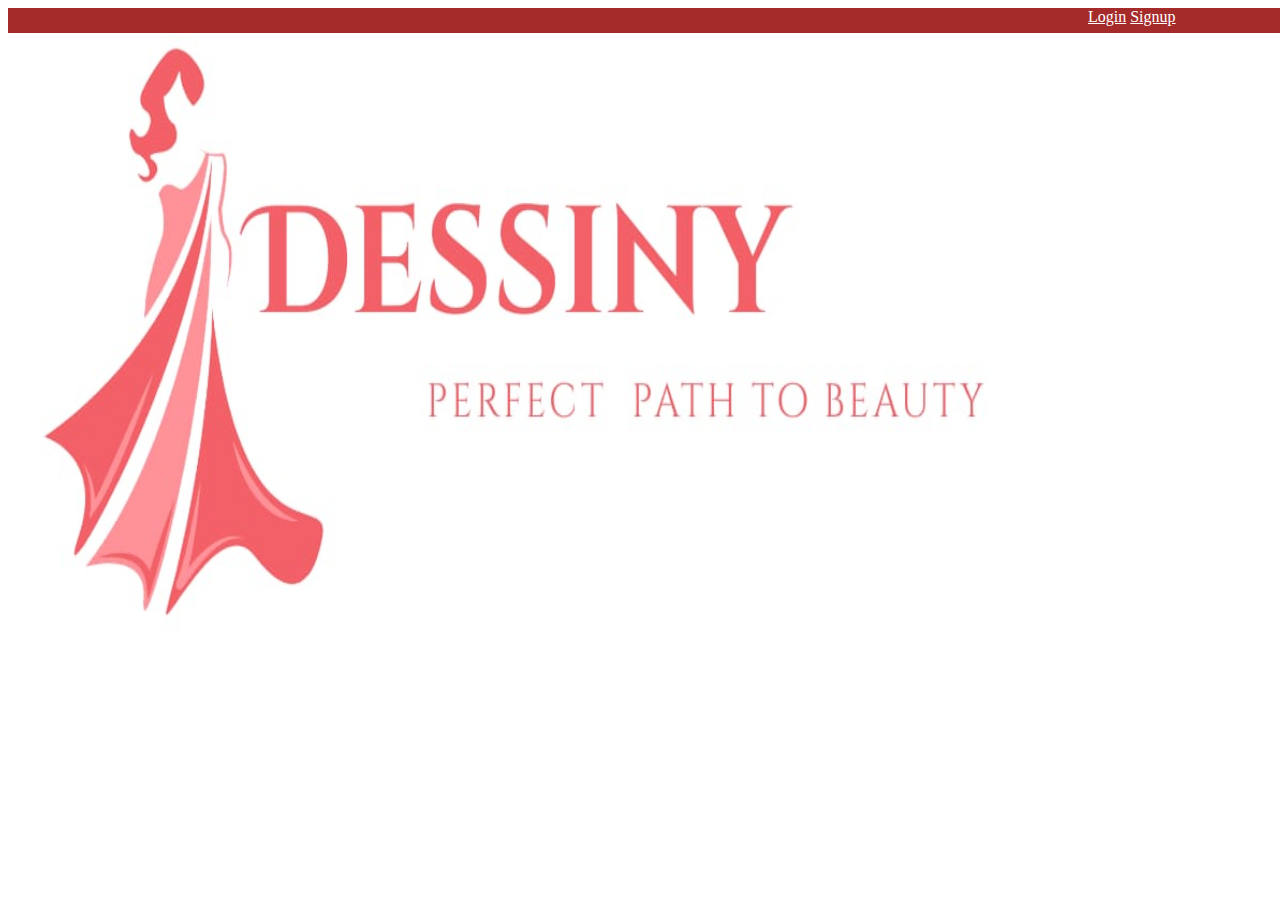
<file: index.html>
<!Doctype html>
<html>
    <head>
        <title>Logo</title>
    </head>
    <style>
        .nav{
            position:absolute;
            padding-left: 1080px;
            width: 700px;
            height: 25px;
            background-color: brown;
            
        }
        a{
            color:white;
        }
    </style>
    <body>
        <div class="nav">
            <a href="login.html">Login</a>  
            <a href="signup.html">Signup</a>  
            
        </div>
        <div class="container1">
            <img src="img.jpg" width="1000" height="700">
        </div>
    </body>

</html>
</file>
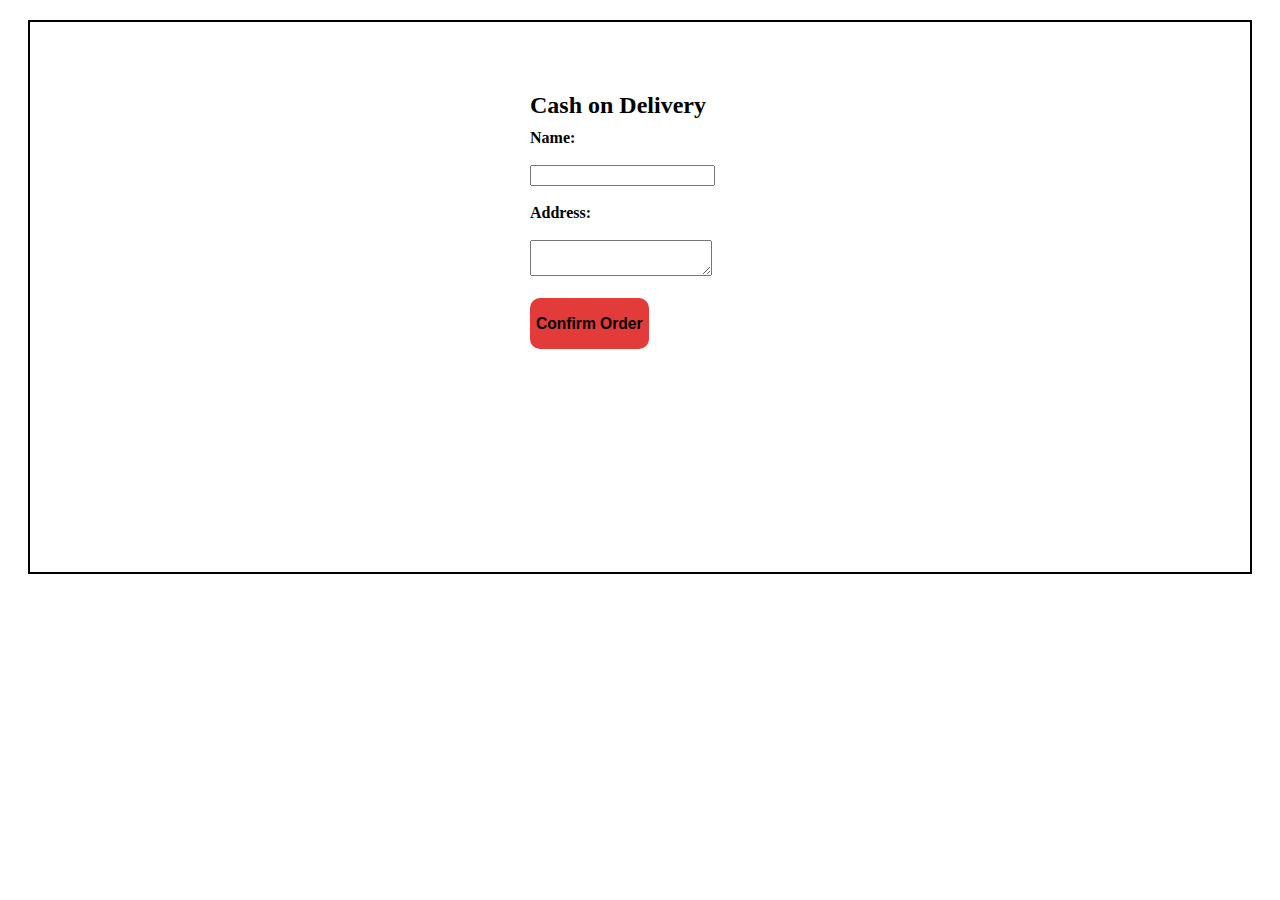
<file: cash.html>
<!DOCTYPE html>
<html lang="en">
<head>
  <meta charset="UTF-8">
  <meta name="viewport" content="width=device-width, initial-scale=1.0">
  <title>Cash on Delivery</title>
  
</head>
<style>
    .payment-form {
  margin: 20px;
  border: 2px solid black;
  padding-left: 500px;
  padding-top: 50px;
  height: 500px;
}
button{
    border-radius: 10px;
    border: none;
    color: black;
    background-color: rgb(227, 58, 58);
}
button:hover{
     background-color: blue;
}



.payment-form h2 {
  margin-bottom: 10px;
}

</style>
<body>
  <div class="payment-form">
    <h2>Cash on Delivery</h2>
    <form id="cod-form" onsubmit="confirmCOD(event)">
      <label for="name"><b>Name:</b></label><br><br>
      <input type="text" id="name" name="name" required><br><br>
      <label for="address"><b>Address:</b></label><br><br>
      <textarea id="address" name="address" required></textarea><br><br>
      <button type="submit"><h3>Confirm Order</h3></button>
    </form>
    <div id="confirmation-message"></div>
  </div>
</body>
<script>
    function confirmCOD(event) {
  event.preventDefault();

  var name = document.getElementById('name').value;
  var address = document.getElementById('address').value;

  var confirmationMessage = document.getElementById('confirmation-message');
  confirmationMessage.innerHTML = `
    <p>Thank you, ${name}!</p>
    <p>Your order will be shipped to the following address:</p>
    <p>${address}</p>
    <p>Please have the payment ready upon delivery.</p>
  `;

  // You can add additional logic here such as sending the order details to a server for processing
}

</script>
</html>
</file>
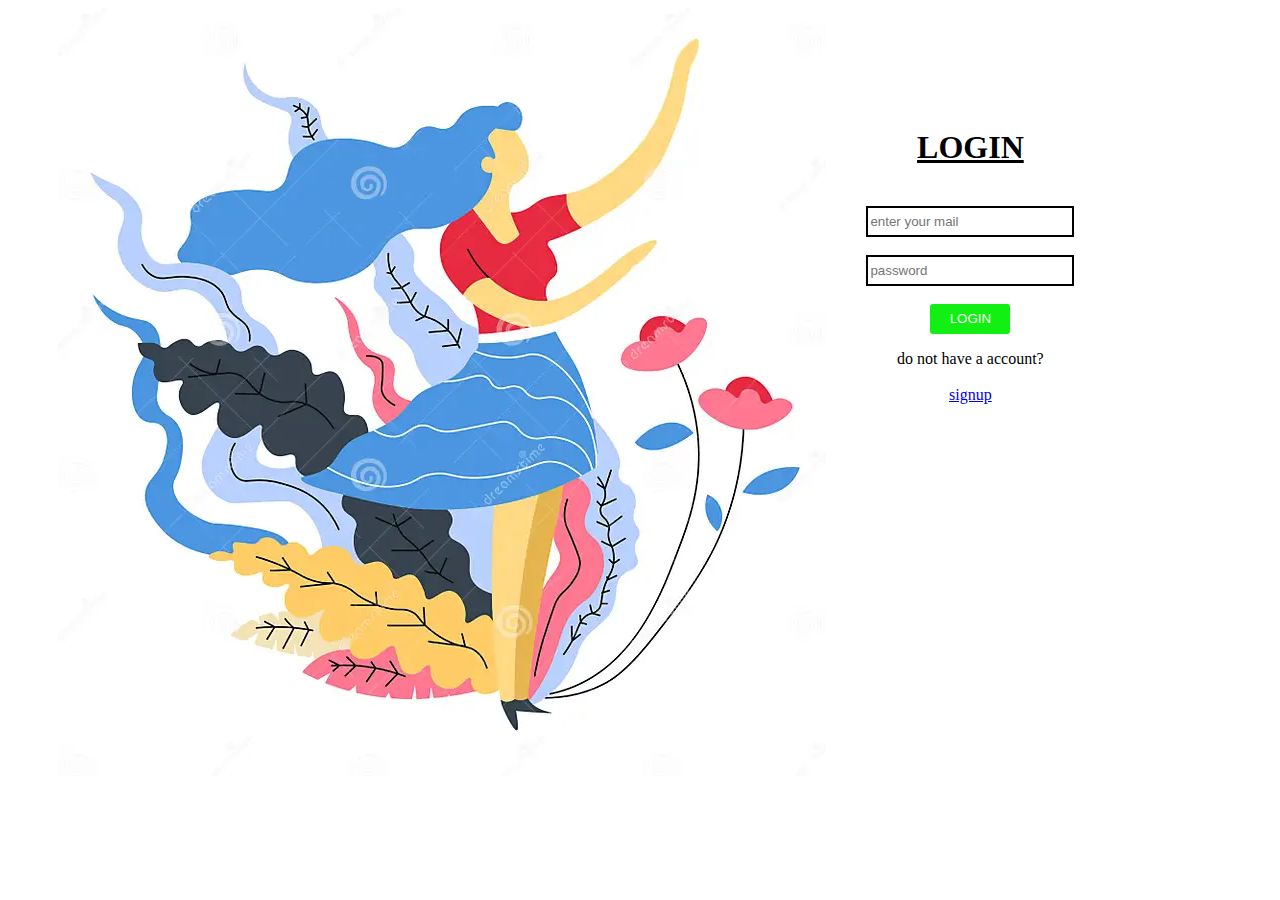
<file: login.html>
<!DOCTYPE html>
<html lang="en">
<head>
    <meta charset="UTF-8">
    <meta name="viewport" content="width=device-width, initial-scale=1.0">
    <title>LOGIN</title>
</head>
<body><div class="main1">
    <img src="as.webp" alt="image">
    <div class="main">
        <h1><u><b>LOGIN</b></u></h1><br>
        <input type="email" placeholder="enter your mail" id="user"><br><br>
        <input type="password" placeholder="password" id="pass"><br><br>
        <button onclick="login()">LOGIN</button><br>
        <p>do not have a account?<br>
            <br><a href="signup.html">signup</a></p>
    </div></div>
</body>
<style>
    .main1{
        display:grid;
        grid-template-columns:60% 40%;
    }
    img{
        grid-column-start:1;
        padding-left: 50px;
    }
    .main{
        text-align: center;
        width:fit-content;
        padding: 100px 100px 100px 100px;
        border-top-left-radius: 4px;
        border-top-right-radius: 5px;
        border-bottom-right-radius: 5px;
        grid-column-start:2;
    }
    button{
        background-color:rgb(18, 239, 18);
        color:white;
        height:30px;
        width:80px;
        border-radius:3px;
        border:none;
    }
    input{
        height:25px;
        width:200px;
        border:2px solid black;
    }
</style>    
<script>
    function login(){
        let username = document.getElementById("user").value;
        let password = document.getElementById("pass").value;
        let pass=localStorage.getItem(username);
        if(pass===password){
            window.location.href="nav.html";
        }
        else{
            alert("incorrect password!");
        }
        }
</script>
</html>
</file>
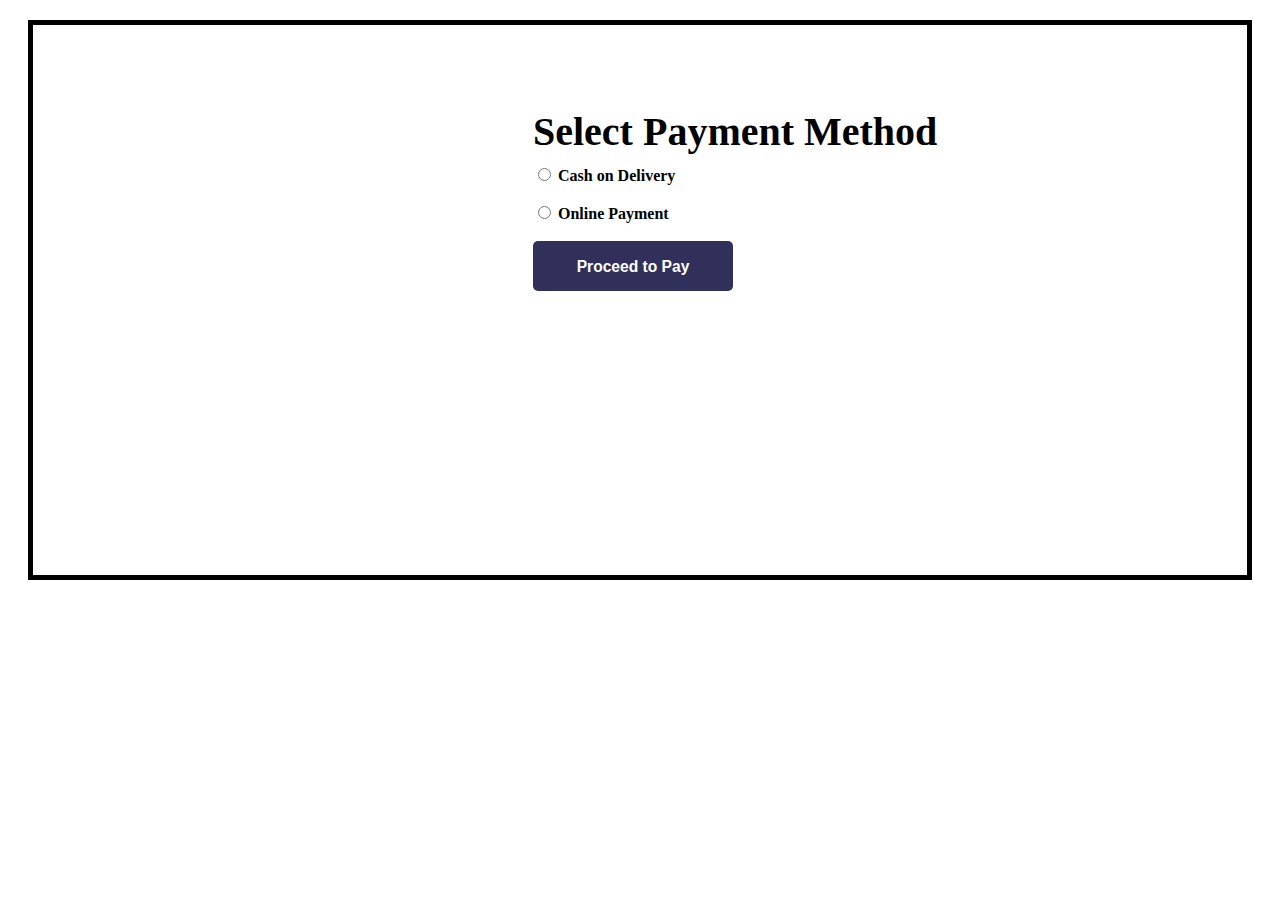
<file: pay.html>
<!DOCTYPE html>
<html lang="en">
<head>
  <meta charset="UTF-8">
  <meta name="viewport" content="width=device-width, initial-scale=1.0">
  <title>Payment</title>
  <link rel="stylesheet" href="styles.css">
</head>
<body>
  <div class="payment-options">
    <h2>Select Payment Method</h2>
    <input type="radio" name="payment" id="cod" value="cod">
    <label for="cod"><b>Cash on Delivery</b></label><br><br>
    <input type="radio" name="payment" id="online" value="online">
    <label for="online"><b>Online Payment</b></label><br><br>
    <button onclick="processPayment()"><h3>Proceed to Pay</h3></button>
  </div>
  <div id="payment-details"></div>

  <script src="script.js"></script>
</body>
</html>
</file>
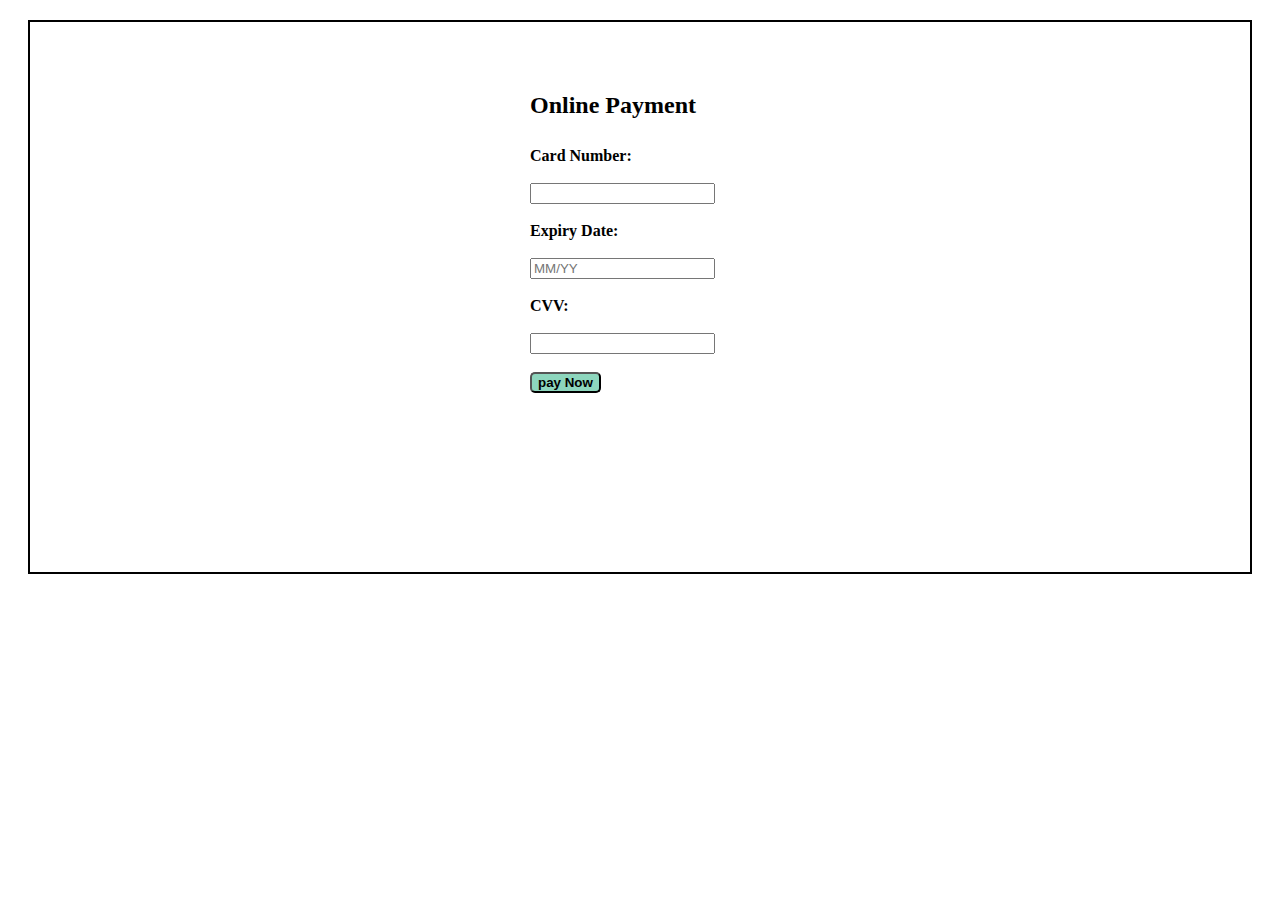
<file: payment.html>
<!DOCTYPE html>
<html lang="en">
<head>
  <meta charset="UTF-8">
  <meta name="viewport" content="width=device-width, initial-scale=1.0">
  <title>Online Payment</title>
</head>
<style>
 .payment-form {
  margin: 20px;
  border: 2px solid black;
  padding-left: 500px;
  padding-top: 50px;
  height: 500px;
}
button{
    background-color: rgb(141, 214, 189);
    border-radius: 5px;
}

.payment-form h2 {
  margin-bottom: 10px;
  position: relative;
}
</style>
<body>
  <div class="payment-form">
    <h2>Online Payment</h2><br>
    <form id="payment-form" onsubmit="submitPayment(event)">
      <label for="card-number"><b>Card Number:</b></label><br><br>
      <input type="text" id="card-number" name="card-number" required><br><br>
      <label for="expiry"><b>Expiry Date:</b></label><br><br>
      <input type="text" id="expiry" name="expiry" placeholder="MM/YY" required><br><br>
      <label for="cvv"><b>CVV:</b></label><br><br>
      <input type="text" id="cvv" name="cvv" required><br><br>
      <button type="submit"><b>pay Now</b></button>
    </form>
    <div id="payment-message"></div>
  </div>
</body>
<script>
    function submitPayment(event) {
  event.preventDefault();

  var cardNumber = document.getElementById('card-number').value;
  var expiry = document.getElementById('expiry').value;
  var cvv = document.getElementById('cvv').value;
  var paymentMessage = document.getElementById('payment-message');
  paymentMessage.innerHTML = "<p>Processing payment...</p>";
  setTimeout(function() {
    paymentMessage.innerHTML = "<p>Payment successful!</p>";
  }, 2000);
}

</script>
</html>
</file>
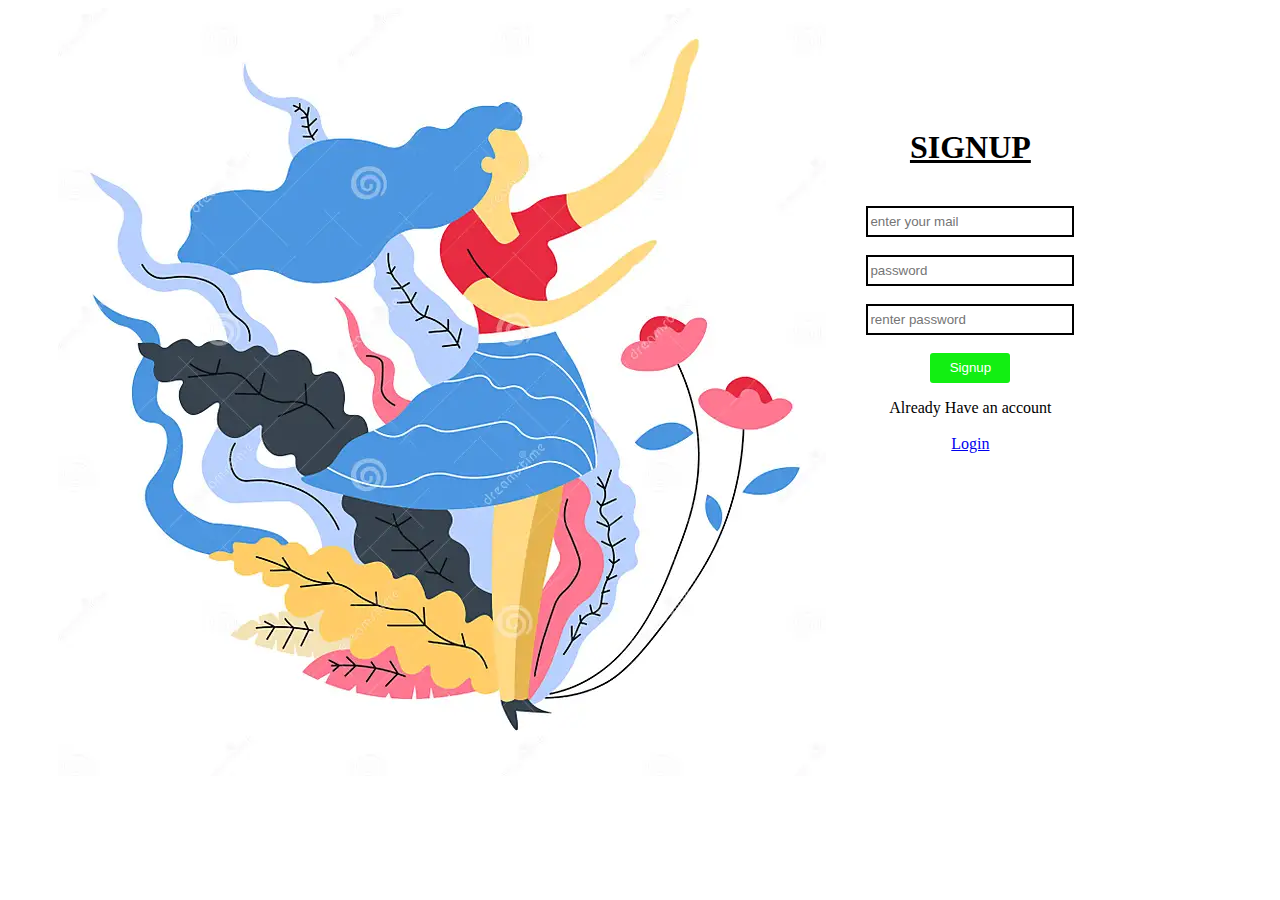
<file: signup.html>
<!DOCTYPE html>
<html lang="en">
<head>
    <meta charset="UTF-8">
    <meta name="viewport" content="width=device-width, initial-scale=1.0">
    <title>Sign up</title>
</head>
<body><div class="main1">
    <img src="as.webp" alt="image">
    <div class="main">
        <h1><u><b>SIGNUP</b></u></h1><br>
        <input type="email" placeholder="enter your mail" id="user1"><br><br>
        <input type="text" placeholder="password" type="password" id="pass1"><br><br>
        <input type="text" placeholder="renter password"type="password" id="repass"><br><br>
        <button onclick="signup()">Signup</button>
        <p>Already Have an account<br>
            <br><a href="login.html">Login</a></p>
    </div></div>
</body>
<style>
    .main1{
        display:grid;
        grid-template-columns:60% 40%;
    }
    img{
        grid-column-start:1;
        padding-left: 50px;
    }
    .main{
        text-align: center;
        width:fit-content;
        padding: 100px 100px 100px 100px;
        border-top-left-radius: 4px;
        border-top-right-radius: 5px;
        border-bottom-right-radius: 5px;
        grid-column-start:2;
    }
    button{
        background-color:rgb(18, 239, 18);
        color:white;
        height:30px;
        width:80px;
        border-radius:3px;
        border:none;
    }
    input{
        height:25px;
        width:200px;
        border:2px solid black;
    }
</style>
</body>
<script>
    function signup(){
        let userName=document.getElementById("user1").value;
        let password=document.getElementById("pass1").value;
        let re_enter=document.getElementById("repass").value;
        if(password!==re_enter){
            alert("passwords doesn't match!")
        }
        if(localStorage.getItem(userName)){
            alert("username already exits");
            return;
        }
        if(userName!=null){
            localStorage.setItem(userName,password);
            window.location.href="nav.html"
        }
    }
</script>
</html>
</file>
<file: styles.css>
.payment-options {
    margin: 20px;
    position: relative;
    padding-left: 500px;
    border: 5px solid black;
    padding-top: 50px;
    height: 500px;
  }
  h2{
    font-size: 40px;


  }
  
  .payment-options h2 {
    margin-bottom: 10px;
  }
  button{
    border-radius: 5px;
    color: white;
    background-color:rgb(48, 48, 91);
    border: none;
    width: 200px;
    height: 50px;
  }
</file>
